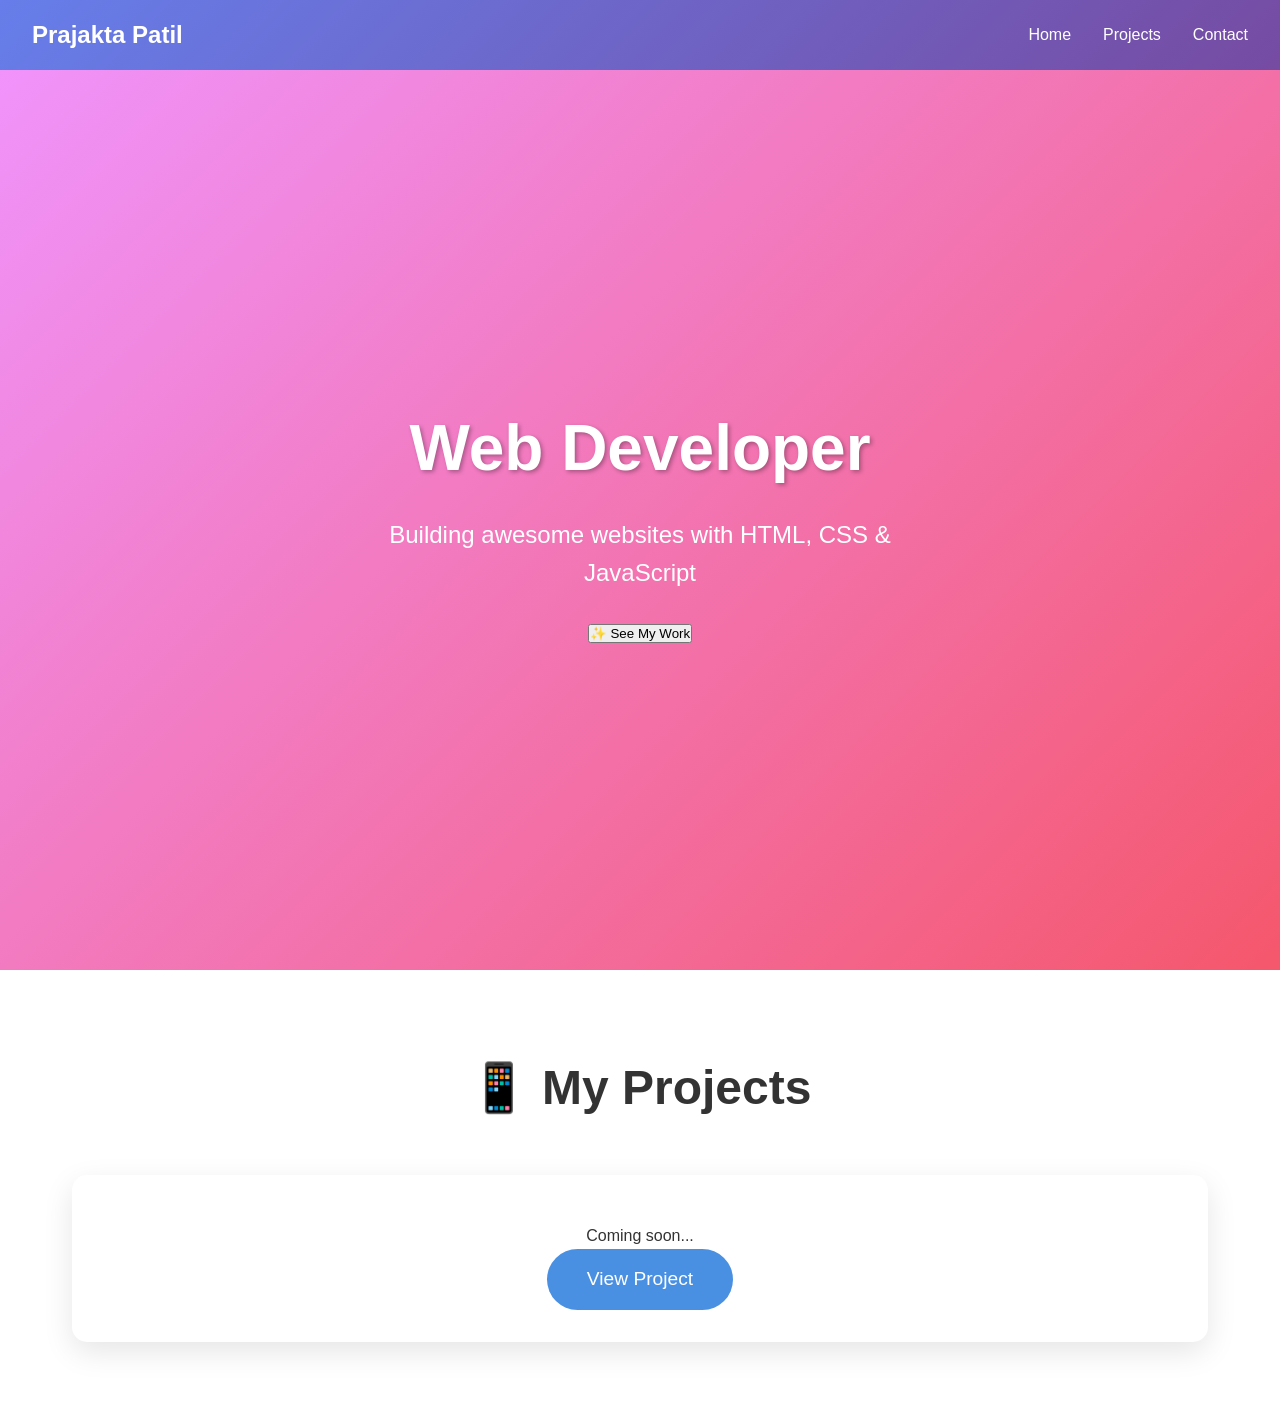
<file: index.html>
<!DOCTYPE html>
<html lang="en">
<head>
    <meta charset="UTF-8">
    <meta name="viewport" content="width=device-width, initial-scale=1.0">
    <title>ppraju7709 Portfolio</title>
    <link rel="stylesheet" href="css/style.css">
</head>
<body>
    <header>
        <nav class="navbar">
            <h2> Prajakta Patil</h2>
            <ul>
                <li><a href="#home">Home</a></li>
                <li><a href="#projects">Projects</a></li>
                <li><a href="#contact">Contact</a></li>
            </ul>
        </nav>
    </header>

    <main>
        <section id="home" class="hero">
            <h1>Web Developer</h1>
            <p>Building awesome websites with HTML, CSS & JavaScript</p>
            <button onclick="testButton()">✨ See My Work</button>
        </section>

        <section id="projects" class="projects">
            <h2>📱 My Projects</h2>
            <div class="project-grid">
                <div class="project-card">
                    <h3></h3>
                    <p>Coming soon...</p>
                    <a href="projects/calculator/" class="btn">View Project</a>
                </div>
            </div>
        </section>
    </main>

    <script src="js/script.js"></script>
</body>
</html>
</file>
<file: css/style.css>
* { margin: 0; padding: 0; box-sizing: border-box; }

body {
    font-family: 'Segoe UI', Tahoma, Geneva, Verdana, sans-serif;
    line-height: 1.6;
    color: #333;
}

.navbar {
    background: linear-gradient(135deg, #667eea 0%, #764ba2 100%);
    padding: 1rem 2rem;
    display: flex;
    justify-content: space-between;
    align-items: center;
    color: white;
}

.navbar h2 { font-size: 1.5rem; }
.navbar ul { 
    list-style: none; 
    display: flex; 
    gap: 2rem;
}
.navbar a { 
    color: white; 
    text-decoration: none; 
    font-weight: 500;
}
.navbar a:hover { color: #ffd700; }

.hero {
    background: linear-gradient(135deg, #f093fb 0%, #f5576c 100%);
    height: 100vh;
    display: flex;
    flex-direction: column;
    justify-content: center;
    align-items: center;
    text-align: center;
    color: white;
    padding: 0 2rem;
}

.hero h1 { 
    font-size: 4rem; 
    margin-bottom: 1rem; 
    text-shadow: 2px 2px 4px rgba(0,0,0,0.3);
}

.hero p { 
    font-size: 1.5rem; 
    margin-bottom: 2rem; 
    max-width: 600px;
}

.btn {
    background: #4a90e2;
    color: white;
    padding: 15px 40px;
    border: none;
    border-radius: 50px;
    font-size: 1.2rem;
    cursor: pointer;
    text-decoration: none;
    display: inline-block;
    transition: all 0.3s ease;
}

.btn:hover { 
    background: #357abd; 
    transform: translateY(-2px);
    box-shadow: 0 10px 20px rgba(0,0,0,0.2);
}

.projects {
    padding: 5rem 2rem;
    max-width: 1200px;
    margin: 0 auto;
}

.projects h2 {
    text-align: center;
    font-size: 3rem;
    margin-bottom: 3rem;
    color: #333;
}

.project-grid {
    display: grid;
    grid-template-columns: repeat(auto-fit, minmax(300px, 1fr));
    gap: 2rem;
}

.project-card {
    background: white;
    padding: 2rem;
    border-radius: 15px;
    box-shadow: 0 10px 30px rgba(0,0,0,0.1);
    text-align: center;
    transition: transform 0.3s ease;
}

.project-card:hover {
    transform: translateY(-10px);
}

.project-card h3 {
    color: #667eea;
    margin-bottom: 1rem;
}
</file>
